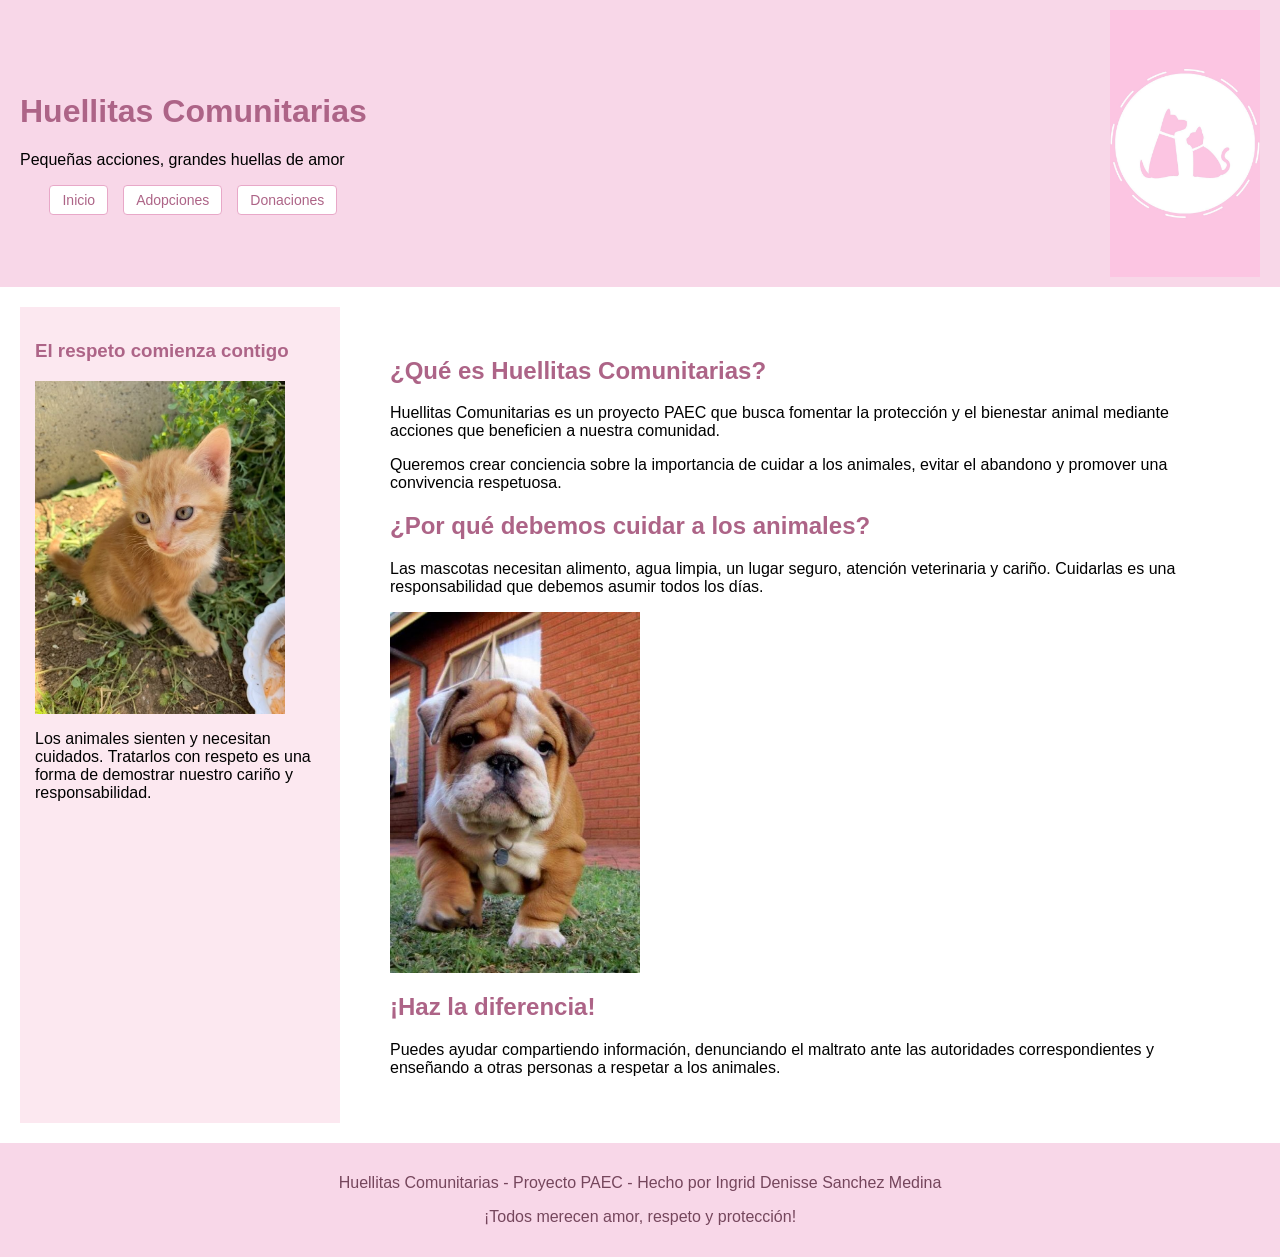
<file: index.html>
<!DOCTYPE html>
<html lang="es">

<head>
    <meta charset="UTF-8">
    <meta name="viewport" content="width=device-width, initial-scale=1.0">
    <title>Huellitas Comunitarias - Inicio</title>
    <link rel="stylesheet" href="estilo.css">
</head>

<body>
    <header>
        <div>
            <h1>Huellitas Comunitarias</h1>
            <p>Pequeñas acciones, grandes huellas de amor</p>

            <nav class="barra-navegacion">
                <a href="index.html" class="boton-nav">Inicio</a>
                <a href="adopciones.html" class="boton-nav">Adopciones</a>
                <a href="donaciones.html" class="boton-nav">Donaciones</a>
            </nav>
        </div>

        <img src="img/logo.jpg" alt="Logo" class="logo-pequeno">
    </header>

    <main>
        <aside>
            <h3>El respeto comienza contigo</h3>

            <img src="img/gatito.jpg" alt="Gatito" class="promocion-delsitio">

            <p>
                Los animales sienten y necesitan cuidados.
                Tratarlos con respeto es una forma de demostrar
                nuestro cariño y responsabilidad.
            </p>
        </aside>

        <section>
            <article>
                <h2>¿Qué es Huellitas Comunitarias?</h2>

                <p>
                    Huellitas Comunitarias es un proyecto PAEC que
                    busca fomentar la protección y el bienestar animal
                    mediante acciones que beneficien a nuestra comunidad.
                </p>

                <p>
                    Queremos crear conciencia sobre la importancia
                    de cuidar a los animales, evitar el abandono
                    y promover una convivencia respetuosa.
                </p>

                <h2>¿Por qué debemos cuidar a los animales?</h2>

                <p>
                    Las mascotas necesitan alimento, agua limpia,
                    un lugar seguro, atención veterinaria y cariño.
                    Cuidarlas es una responsabilidad que debemos
                    asumir todos los días.
                </p>

                <img src="img/perrito.jpg" alt="Perrito que necesita protección" class="articulo-principal">

                <h2>¡Haz la diferencia!</h2>

                <p>
                    Puedes ayudar compartiendo información,
                    denunciando el maltrato ante las autoridades
                    correspondientes y enseñando a otras personas
                    a respetar a los animales.
                </p>
            </article>
        </section>
    </main>

    <footer>
        <p>Huellitas Comunitarias - Proyecto PAEC - Hecho por Ingrid Denisse Sanchez Medina</p>
        <p>¡Todos merecen amor, respeto y protección!</p>
    </footer>

</body>
</html>
</file>
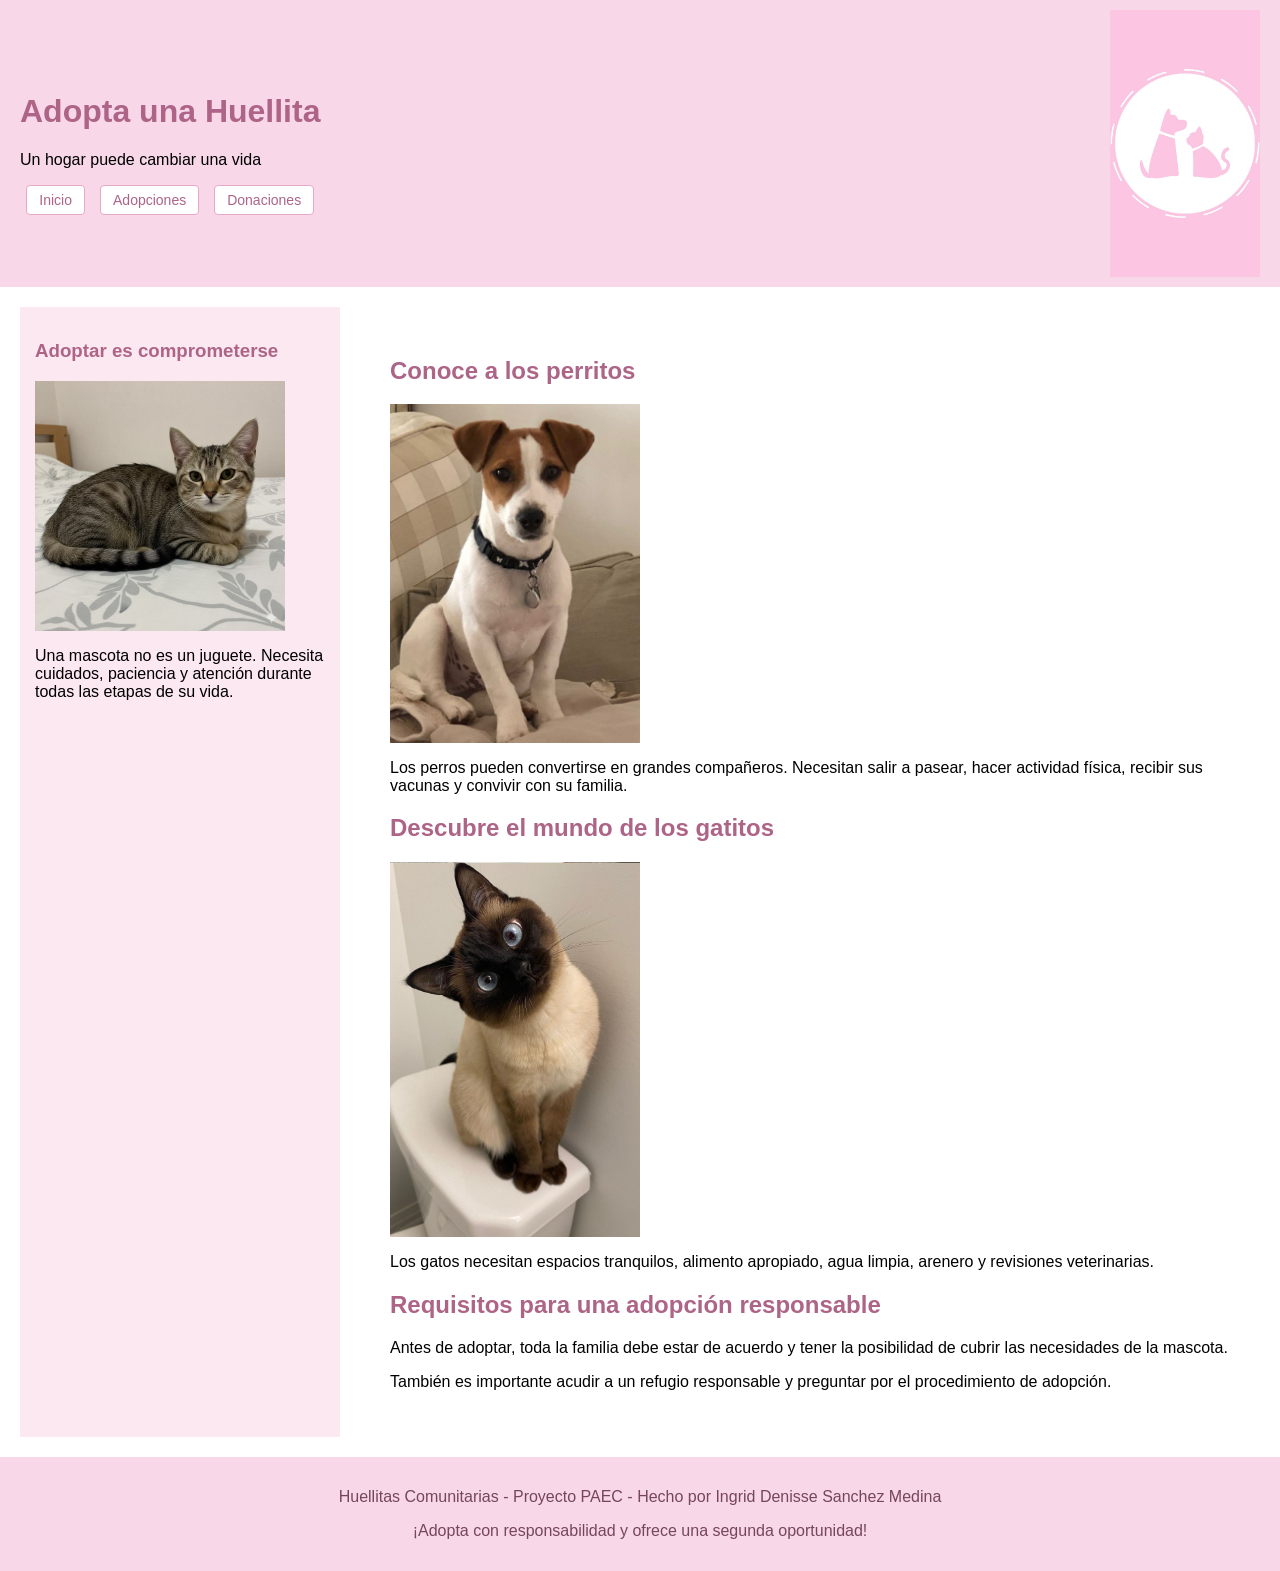
<file: adopciones.html>
<!DOCTYPE html>
<html lang="es">

<head>
    <meta charset="UTF-8">
    <meta name="viewport" content="width=device-width, initial-scale=1.0">
    <title>Huellitas Comunitarias - Adopciones</title>
    <link rel="stylesheet" href="estilo.css">
</head>

<body>
    <header>
        <div>
            <h1>Adopta una Huellita</h1>
            <p>Un hogar puede cambiar una vida</p>

            <nav class="barra-navegacion">
                <a href="index.html" class="boton-nav">Inicio</a>
                <a href="adopciones.html" class="boton-nav">Adopciones</a>
                <a href="donaciones.html" class="boton-nav">Donaciones</a>
            </nav>
        </div>

        <img src="img/logo.jpg" alt="Logo" class="logo-pequeno">
    </header>

    <main>
        <aside>
            <h3>Adoptar es comprometerse</h3>

            <img src="img/gatito3.jpg" alt="Gatito" class="promocion-delsitio">

            <p>
                Una mascota no es un juguete.
                Necesita cuidados, paciencia y atención
                durante todas las etapas de su vida.
            </p>
        </aside>

        <section>
            <article>
                <h2>Conoce a los perritos</h2>

                <img src="img/perrito1.jpg" alt="Perrito en busca de una familia" class="articulo-principal">

                <p>
                    Los perros pueden convertirse en grandes compañeros.
                    Necesitan salir a pasear, hacer actividad física,
                    recibir sus vacunas y convivir con su familia.
                </p>

                <h2>Descubre el mundo de los gatitos</h2>

                <img src="img/gatito4.jpg" alt="Gatito que necesita un hogar" class="articulo-principal">

                <p>
                    Los gatos necesitan espacios tranquilos,
                    alimento apropiado, agua limpia, arenero
                    y revisiones veterinarias.
                </p>

                <h2>Requisitos para una adopción responsable</h2>

                <p>
                    Antes de adoptar, toda la familia debe estar
                    de acuerdo y tener la posibilidad de cubrir
                    las necesidades de la mascota.
                </p>

                <p>
                    También es importante acudir a un refugio
                    responsable y preguntar por el procedimiento
                    de adopción.
                </p>
            </article>
        </section>
    </main>

    <footer>
        <p>Huellitas Comunitarias - Proyecto PAEC - Hecho por Ingrid Denisse Sanchez Medina</p>
        <p>¡Adopta con responsabilidad y ofrece una segunda oportunidad!</p>
    </footer>

</body>
</html>
</file>
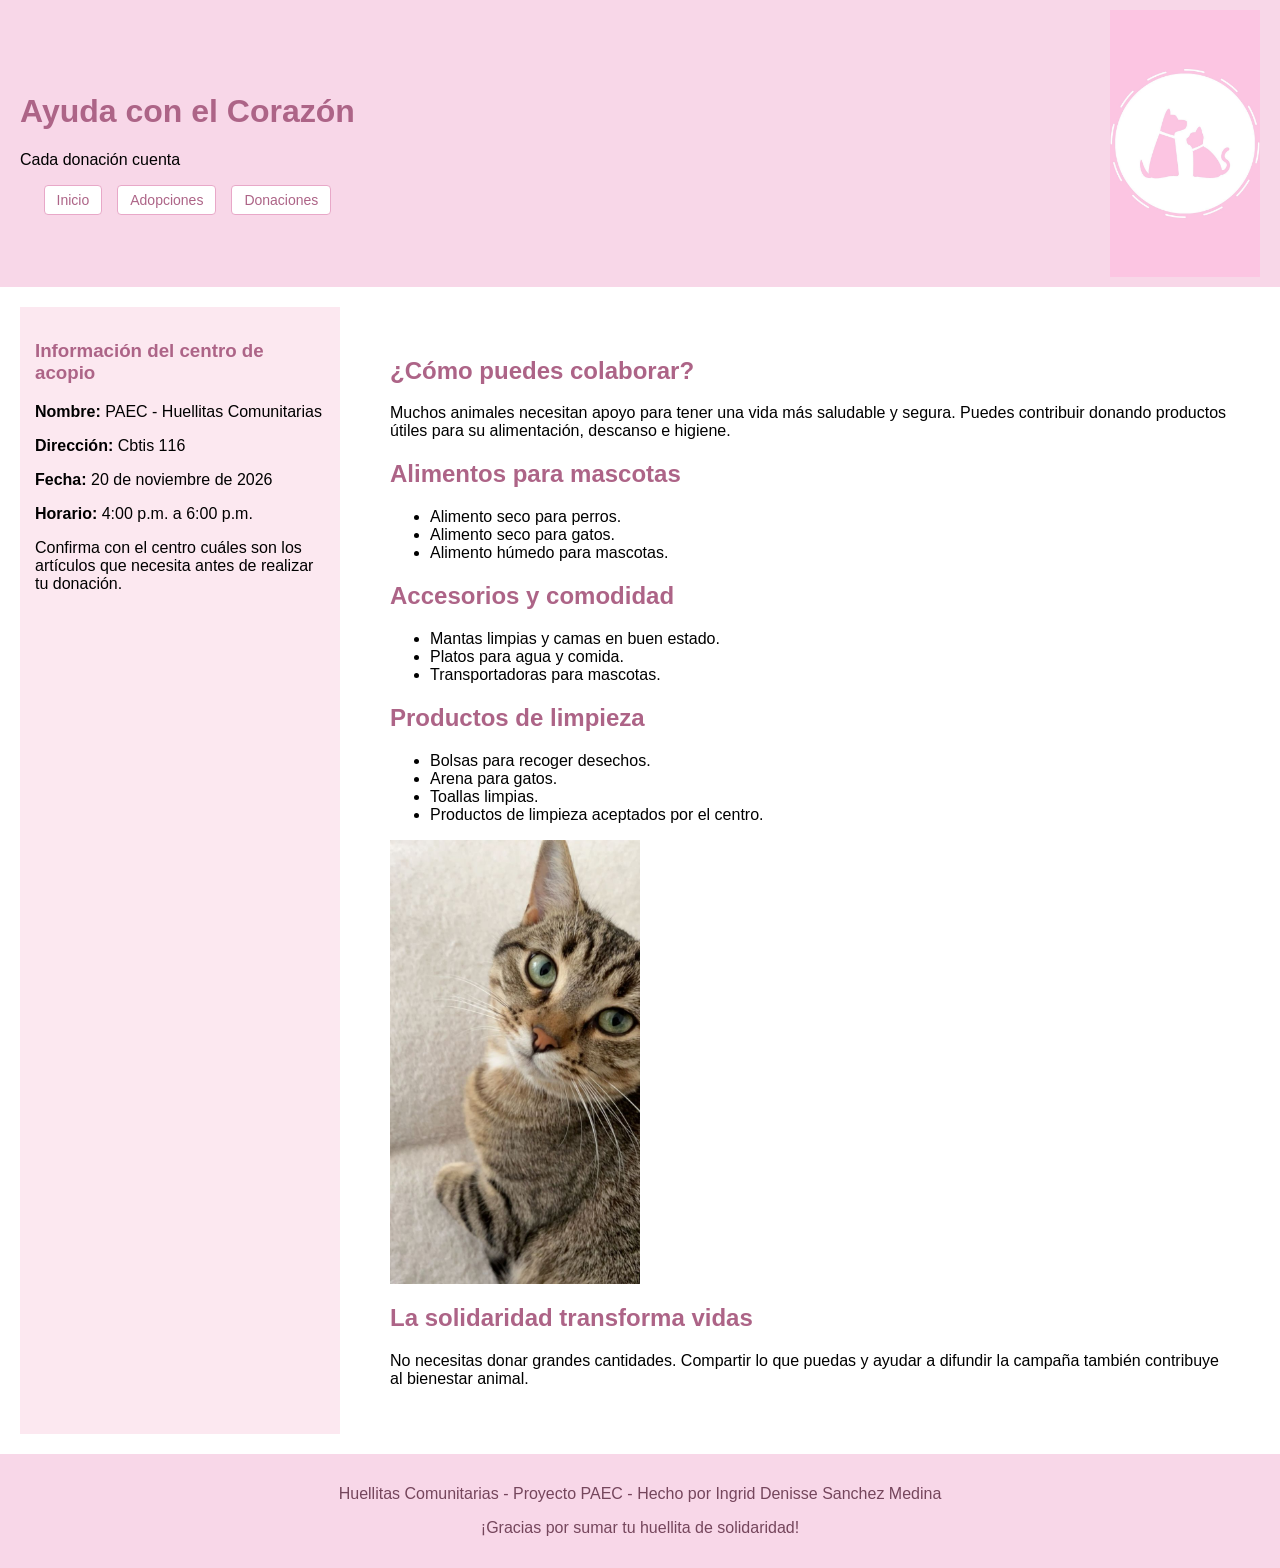
<file: donaciones.html>
<!DOCTYPE html>
<html lang="es">

<head>
    <meta charset="UTF-8">
    <meta name="viewport" content="width=device-width, initial-scale=1.0">
    <title>Huellitas Comunitarias - Donaciones</title>
    <link rel="stylesheet" href="estilo.css">
</head>

<body>
    <header>
        <div>
            <h1>Ayuda con el Corazón</h1>
            <p>Cada donación cuenta</p>

            <nav class="barra-navegacion">
                <a href="index.html" class="boton-nav">Inicio</a>
                <a href="adopciones.html" class="boton-nav">Adopciones</a>
                <a href="donaciones.html" class="boton-nav">Donaciones</a>
            </nav>
        </div>

        <img src="img/logo.jpg" alt="Logo" class="logo-pequeno">
    </header>

    <main>
        <aside>
            <h3>Información del centro de acopio</h3>

            <p>
                <strong>Nombre:</strong> PAEC - Huellitas Comunitarias
            </p>

            <p>
                <strong>Dirección:</strong> Cbtis 116
            </p>

            <p>
                <strong>Fecha:</strong> 20 de noviembre de 2026
            </p>

            <p>
                <strong>Horario:</strong> 4:00 p.m. a 6:00 p.m.
            </p>

            <p>
                Confirma con el centro cuáles son los artículos
                que necesita antes de realizar tu donación.
            </p>
        </aside>

        <section>
            <article>
                <h2>¿Cómo puedes colaborar?</h2>

                <p>
                    Muchos animales necesitan apoyo para tener
                    una vida más saludable y segura.
                    Puedes contribuir donando productos útiles
                    para su alimentación, descanso e higiene.
                </p>

                <h2>Alimentos para mascotas</h2>

                <ul>
                    <li>Alimento seco para perros.</li>
                    <li>Alimento seco para gatos.</li>
                    <li>Alimento húmedo para mascotas.</li>
                </ul>

                <h2>Accesorios y comodidad</h2>

                <ul>
                    <li>Mantas limpias y camas en buen estado.</li>
                    <li>Platos para agua y comida.</li>
                    <li>Transportadoras para mascotas.</li>
                </ul>

                <h2>Productos de limpieza</h2>

                <ul>
                    <li>Bolsas para recoger desechos.</li>
                    <li>Arena para gatos.</li>
                    <li>Toallas limpias.</li>
                    <li>Productos de limpieza aceptados por el centro.</li>
                </ul>

                <img src="img/gatito2.jpg" alt="Gatito que necesita ayuda" class="articulo-principal">

                <h2>La solidaridad transforma vidas</h2>

                <p>
                    No necesitas donar grandes cantidades.
                    Compartir lo que puedas y ayudar a difundir
                    la campaña también contribuye al bienestar animal.
                </p>
            </article>
        </section>
    </main>

    <footer>
        <p>Huellitas Comunitarias - Proyecto PAEC - Hecho por Ingrid Denisse Sanchez Medina</p>
        <p>¡Gracias por sumar tu huellita de solidaridad!</p>
    </footer>

</body>
</html>
</file>
<file: estilo.css>
header {
    display: flex;
    justify-content: space-between;
    align-items: center;
    background-color: #F8D7E8;
    padding: 10px 20px;
}

.logo-pequeno {
    width: 150px;
    height: auto;
    display: block;
}

.promocion-delsitio {
    width: 250px;
    height: auto;
    display: block;
}

.articulo-principal {
    width: 250px;
    height: auto;
    display: block;
}

.barra-navegacion {
    display: flex;
    gap: 15px;
    margin-top: 10px;
    justify-content: center;
    flex-wrap: wrap;
}

.boton-nav {
    text-decoration: none;
    color: #AD6487;
    background-color: #FFFFFF;
    padding: 6px 12px;
    border-radius: 4px;
    font-size: 14px;
    font-family: sans-serif;
    border: 1px solid #E8A8C8;
}

.boton-nav:hover {
    background-color: #F8D7E8;
    color: #AD6487;
}

main {
    display: flex;
    gap: 20px;
    padding: 20px;
}

aside {
    width: 25%;
    background-color: #FCE8F0;
    padding: 15px;
}

section {
    width: 75%;
    background-color: #FFFFFF;
    padding: 15px;
}

article {
    background-color: #FFFFFF;
    padding: 15px;
}

h1, h2, h3 {
    color: #AD6487;
}

body {
    margin: 0;
    font-family: Arial, sans-serif;
    background-color: #FFFFFF;
}

img {
    max-width: 100%;
    height: auto;
}

footer {
    background-color: #F8D7E8;
    text-align: center;
    padding: 15px;
    color: #75465C;
}

@media (max-width: 650px) {
    header {
        flex-direction: column;
    }

    main {
        flex-direction: column;
    }

    aside, section {
        width: 100%;
    }

    .barra-navegacion {
        gap: 8px;
    }
}
</file>
